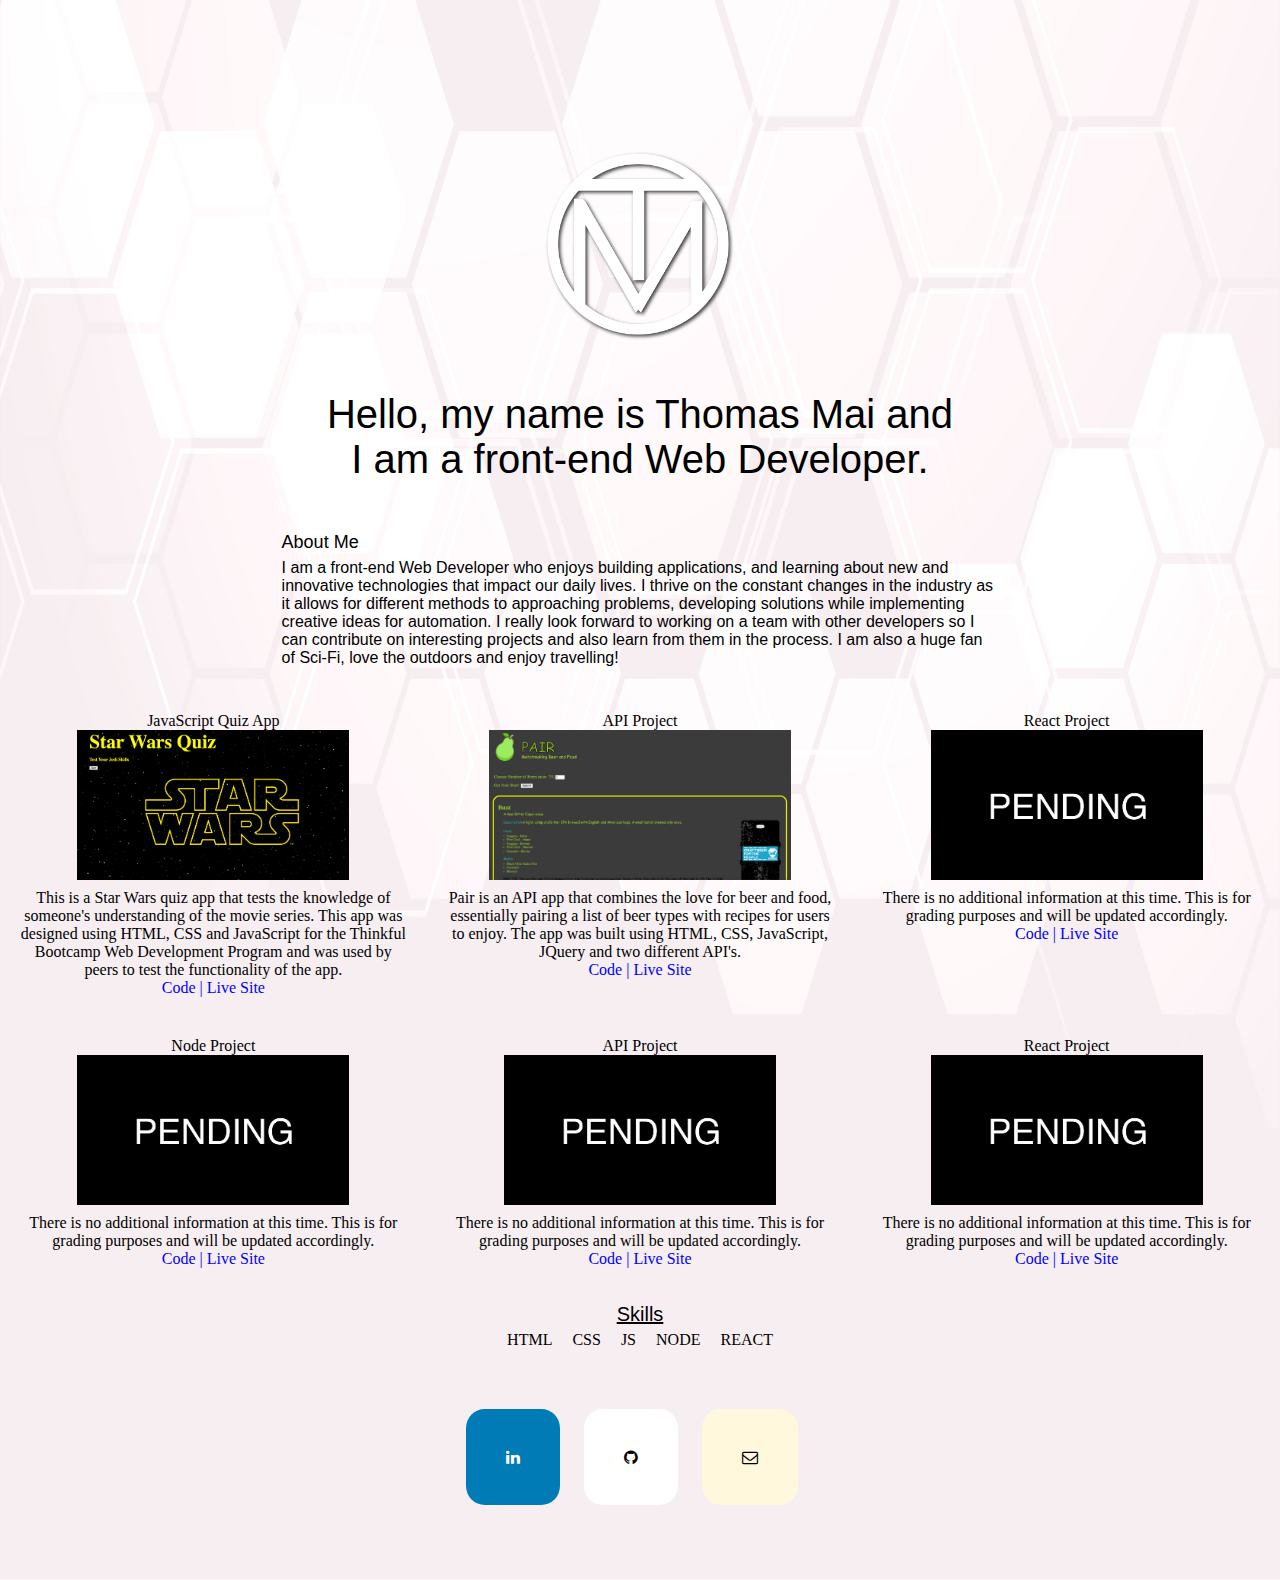
<file: index.html>
<!DOCTYPE html>
<html lang="en">
  <head>
    <meta charset="UTF-8" />
    <meta name="viewport" content="width=device-width, initial-scale=1.0" />
    <title>Thomas Mai's Portfolio</title>
    <link rel="stylesheet" href="style.css" />
    <link
      rel="stylesheet"
      href="https://cdnjs.cloudflare.com/ajax/libs/font-awesome/4.7.0/css/font-awesome.min.css"
    />
  </head>
  <body>
    <header id="header">
      <img class="avatar" src="tm.png" alt="logo" />
      <h1>Hello, my name is Thomas Mai and I am a front-end Web Developer.</h1>
    </header>

    <section class="about-me">
      <h2 class="bioHeading">About Me</h2>
      <p class="bioInfo">
        I am a front-end Web Developer who enjoys building applications, and
        learning about new and innovative technologies that impact our daily
        lives. I thrive on the constant changes in the industry as it allows for
        different methods to approaching problems, developing solutions while
        implementing creative ideas for automation. I really look forward to
        working on a team with other developers so I can contribute on
        interesting projects and also learn from them in the process. I am also
        a huge fan of Sci-Fi, love the outdoors and enjoy travelling!
      </p>
    </section>

    <section class="projects">
      <div class="project">
        <h2>JavaScript Quiz App</h2>
        <img class="project-pic1" src="app-screen.jpg" alt="" />
        <p class="descript">
          This is a Star Wars quiz app that tests the knowledge of someone's
          understanding of the movie series. This app was designed using HTML,
          CSS and JavaScript for the Thinkful Bootcamp Web Development Program
          and was used by peers to test the functionality of the app.
        </p>
        <a
          href="https://gist.github.com/thomasjmai22/28562502a48033861e3233b774e78caf"
          >Code |</a
        >
        <a href="https://thomasjmai22.github.io/Final-Quiz-App/">Live Site</a>
      </div>
      <div class="project">
        <h2>API Project</h2>
        <img class="project-pic1" src="beerapp.png" alt="" />
        <p class="descript">
          Pair is an API app that combines the love for beer and food,
          essentially pairing a list of beer types with recipes for users to
          enjoy. The app was built using HTML, CSS, JavaScript, JQuery and two
          different API's.
        </p>
        <a href="https://github.com/thomasjmai22/beer-app-api.git">Code |</a>
        <a href="https://thomasjmai22.github.io/beer-app-api/">Live Site</a>
      </div>
      <div class="project">
        <h2>React Project</h2>
        <img class="project-pic1" src="project-pending.png" alt="" />
        <p class="descript">
          There is no additional information at this time. This is for grading
          purposes and will be updated accordingly.
        </p>
        <a href="#">Code |</a> <a href="#">Live Site</a>
      </div>
    </section>

    <section class="projects1">
      <div class="project1">
        <h2>Node Project</h2>
        <img class="project-pic1" src="project-pending.png" alt="" />
        <p class="descript">
          There is no additional information at this time. This is for grading
          purposes and will be updated accordingly.
        </p>
        <a href="#">Code |</a> <a href="#">Live Site</a>
      </div>
      <div class="project1">
        <h2>API Project</h2>
        <img class="project-pic1" src="project-pending.png" alt="" />
        <p class="descript">
          There is no additional information at this time. This is for grading
          purposes and will be updated accordingly.
        </p>
        <a href="#">Code |</a> <a href="#">Live Site</a>
      </div>
      <div class="project1">
        <h2>React Project</h2>
        <img class="project-pic1" src="project-pending.png" alt="" />
        <p class="descript">
          There is no additional information at this time. This is for grading
          purposes and will be updated accordingly.
        </p>
        <a href="#">Code |</a> <a href="#">Live Site</a>
      </div>
    </section>

    <section class="skills">
      <h2 class="skill">Skills</h2>
      <ul>
        <li>HTML</li>
        <li>CSS</li>
        <li>JS</li>
        <li>NODE</li>
        <li>REACT</li>
      </ul>
    </section>

    <footer>
      <!-- <ul>
    <li><a href="#">github</a></li>
    <li><a href="#">email</a></li>
    <li><a href="#">linkedin</a></li>
    <li><a href="#">twitter</a></li>
  </ul> -->

      <ul class="icons">
        <li>
          <a href="https://www.linkedin.com" class="fa fa-linkedin"></a>
        </li>
        <li>
          <a href="https://www.github.com" class="fa fa-github"></a>
        </li>
        <li>
          <a
            href="mailto:thomas.j.mai22@gmail.com"
            class="fa fa-envelope-o"
          ></a>
        </li>
      </ul>
    </footer>
  </body>
</html>
</file>
<file: style.css>
.avatar {
  max-width: 15%;
  height: auto;
  display: block;
  margin-left: auto;
  margin-right: auto;
  margin-top: 150px;
  margin-bottom: -50px;
}

h1 {
  font-family: "Lato", sans-serif;
  font-size: 40px;
  max-width: 50%;
  text-align: center;
  margin-left: auto;
  margin-right: auto;
  margin-top: 100px;
  margin-bottom: 50px;
  font-weight: lighter;
}

.bioHeading {
  font-family: "Lato", sans-serif;
  font-size: 18px;
  margin-bottom: -20px;
  text-align: left;
  margin-left: 22%;
  margin-right: 22%;
}

* {
  color: black;
  margin: 0;
  box-sizing: border-box;
  padding: 0;
  list-style: none;
  text-decoration: none;
  font-size: 16px;
  font-weight: normal;
  text-align: center;
}

p.bioInfo {
  text-align: left;
  list-style-type: none;
  margin-left: 20%;
  margin-right: 20%;
  padding: 2%;
  font-family: "Lato", sans-serif;
}

.skill {
  justify-content: center;
  font-family: "Lato", sans-serif;
  font-size: 20px;
  text-decoration: underline;
  margin-bottom: 5px;
  margin-top: 15px;
}

.icons {
  list-style-type: none;
  display: flex;
  justify-content: center;
  margin-right: 16px;
  padding: 70px;
  padding-top: 5px;
}
.fa {
  padding: 40px;
  font-size: 30px;
  max-width: 100%;
  max-height: 100%;
  text-align: center;
  text-decoration: none;
  margin: 5px 2px;
  border-radius: 20%;
}
.fa:hover {
  opacity: 0.7;
}
.fa-linkedin {
  background: #007bb5;
  color: white;
}

.fa-github {
  background-color: white;
  color: black;
  border-color: black;
}
.fa-envelope-o {
  background-color: cornsilk;
  color: black;
}

body {
  background-image: url("image.jpg");
  background-position: center center;
  background-size: 100% 100%;
}

/* .vertical-line {
  display: inline-block;
  border-left: 1px solid #ccc;
  margin: 0 10px;
  height: 125px;
} */

/* .projects {
  display: flex;
  margin: 50px 0;
  justify-content: space-around;
  flex-direction: column;
} */

.projects .project {
  flex: 1;
  margin: 20px 0;
}

.projects1 {
  /* display: flex;
  margin: 50px 0;
  justify-content: space-around;
  flex-direction: column; */
}
.project-pic1 {
  /* width: 150px; */
  height: 150px;
}

.projects1 .project1 {
  flex: 1;
  margin: 20px 0;
}

a {
  color: blue;
}

.descript {
  /* display: flex;
  justify-content: center;
  flex-wrap: wrap; */
  margin-left: 20px;
  margin-right: 20px;
  margin-top: 5px;
  width: auto;
}

.skills ul {
  display: flex;
  justify-content: center;
  flex-wrap: wrap;
  width: 80%;
  margin: 0 auto 50px;
}

.skills ul li {
  margin: 0 10px;
  list-style-type: none;
}

footer ul li {
  display: inline-block;
  margin: 0 10px;
}

/*Desktop Screen*/
@media screen and (min-width: 480px) {
  .projects {
    display: flex;
    justify-content: space-around;
    flex-wrap: wrap;
    flex-direction: row;
  }
@media screen and (min-width: 480px) {
  .projects1 {
    display: flex;
    justify-content: space-around;
    flex-wrap: wrap;
    flex-direction: row;
  }
}
</file>
